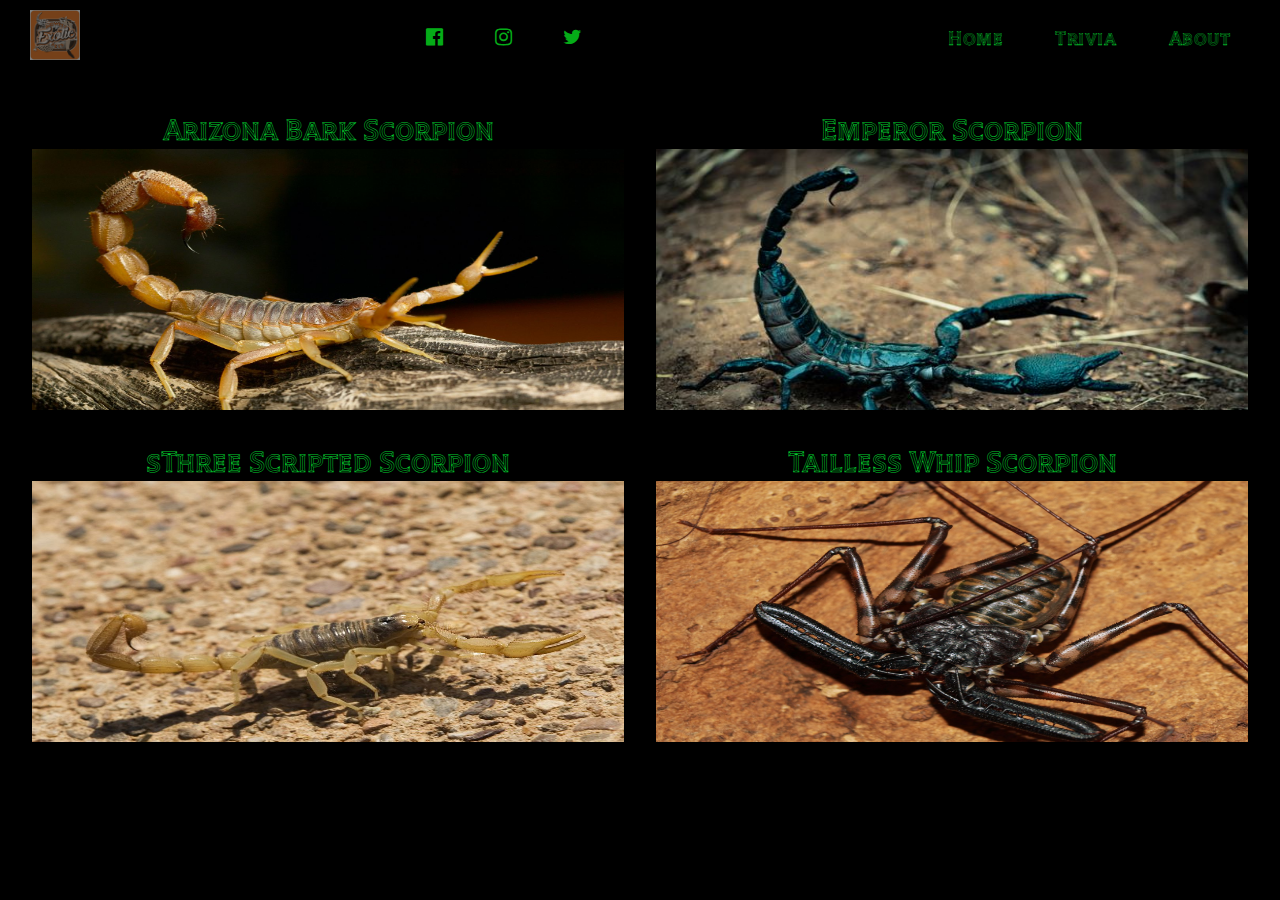
<file: pets_collection2.html>
<!DOCTYPE html>
<html lang="en">
<head>
    <meta charset="UTF-8">
    <meta name="viewport" content="width=device-width, initial-scale=1.0"/>
    <link rel="stylesheet" href="font-awesome-4.7.0/css/font-awesome.min.css">
    <link rel="stylesheet" href="style.css">
    <link rel="stylesheet" href="collection.css">
    <title>Exotic Pets</title>
</head>
<body>
    <header id="main-header">
        <figure id="brand-logo">
            <img src="logo.jpg" class="logos">
        </figure>
        
        <div class="icon">
            <a href="https://www.facebook.com/kenshi.nacional/"><i class="fa fa-facebook-official"></i></a> 
            <a href="https://www.instagram.com/kenshi_____4/"><i class="fa fa-instagram"></i></a>
            <a href="https://twitter.com/"><i class="fa fa-twitter"></i></a>
            </div> 
            
        <nav id="main-nav">
            <a href="index.html">Home</a>
            <a href="index.html#trivia">Trivia</a>
            <a href="index.html#about">About</a>

        </nav>
        
        <div class="menu-btn">
            <div></div>
            <div></div>
            <div></div>
        </div>
    </header>
    <nav id="mobile-nav">
        <a href="#">Home</a>
        <a href="#trivia">Trivia</a>
        <a href="#about">About</a>
        
    </nav>
    <main id="exotic-pets-collection-showcase">
        <article>
            <figure>
                <h2>Arizona Bark Scorpion</h2>
                <img src="Arizona Bark Scorpion.jpg"></img>
            </figure>
            <section>
                <p>Lorem ipsum dolor sit amet consectetur adipisicing elit. Dolor, maxime. In quaerat perspiciatis mollitia doloremque amet nulla explicabo repudiandae nisi odit dolor unde velit veritatis accusantium omnis, id ipsum dolorem!</p>
            </section>
        </article>
        <article>
            <figure>
                <h2>Emperor Scorpion</h2>
                <img src="Emperor Scorpion.jpg"></img>
            </figure>
            <section>
                <p>Lorem ipsum dolor sit amet consectetur adipisicing elit. Dolor, maxime. In quaerat perspiciatis mollitia doloremque amet nulla explicabo repudiandae nisi odit dolor unde velit veritatis accusantium omnis, id ipsum dolorem!</p>
            </section>
        </article>
        <article>
            <figure>
                <h2>sThree Scripted Scorpion</h2>
                <img src="Three Scripted Scorpion.jpg"></img>
            </figure>
            <section>
                <p>Lorem ipsum dolor sit amet consectetur adipisicing elit. Dolor, maxime. In quaerat perspiciatis mollitia doloremque amet nulla explicabo repudiandae nisi odit dolor unde velit veritatis accusantium omnis, id ipsum dolorem!</p>
            </section>
        </article>
        <article>
            <figure>
                <h2>Tailless Whip Scorpion</h2>
                <img src="Tailless Whip Scorpion.jpg"></img>
            </figure>
            <section>
                <p>Lorem ipsum dolor sit amet consectetur adipisicing elit. Dolor, maxime. In quaerat perspiciatis mollitia doloremque amet nulla explicabo repudiandae nisi odit dolor unde velit veritatis accusantium omnis, id ipsum dolorem!</p>
            </section>
        </article>
    </main>
</file>
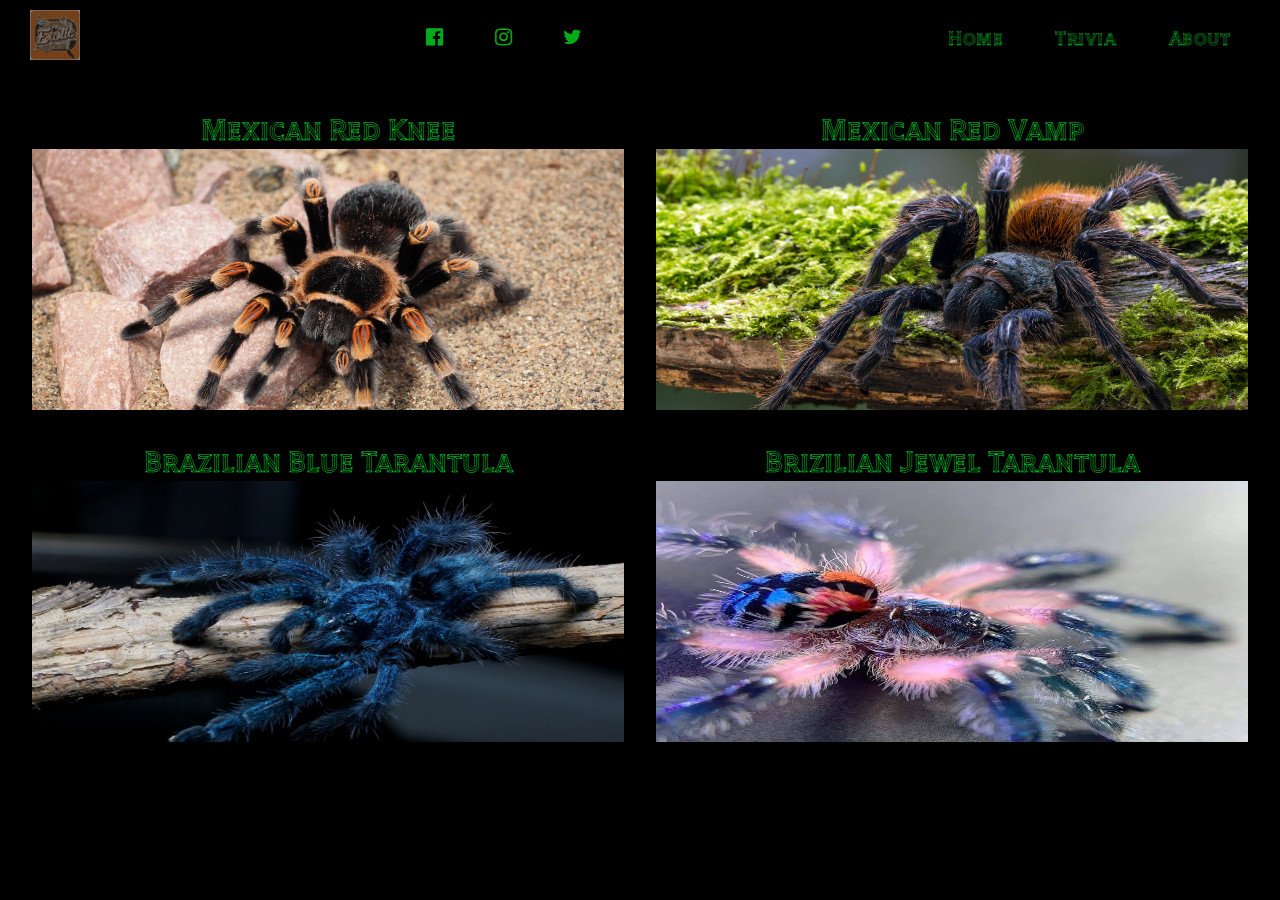
<file: pets_collection4.html>
<!DOCTYPE html>
<html lang="en">
<head>
    <meta charset="UTF-8">
    <meta name="viewport" content="width=device-width, initial-scale=1.0"/>
    <link rel="stylesheet" href="font-awesome-4.7.0/css/font-awesome.min.css">
    <link rel="stylesheet" href="style.css">
    <link rel="stylesheet" href="collection.css">
    <title>Exotic Pets</title>
</head>
<body>
    <header id="main-header">
        <figure id="brand-logo">
            <img src="logo.jpg" class="logos">
        </figure>
        
        <div class="icon">
            <a href="https://www.facebook.com/kenshi.nacional/"><i class="fa fa-facebook-official"></i></a> 
            <a href="https://www.instagram.com/kenshi_____4/"><i class="fa fa-instagram"></i></a>
            <a href="https://twitter.com/"><i class="fa fa-twitter"></i></a>
            </div> 
            
        <nav id="main-nav">
            <a href="index.html">Home</a>
            <a href="index.html#trivia">Trivia</a>
            <a href="index.html#about">About</a>

        </nav>
        
        <div class="menu-btn">
            <div></div>
            <div></div>
            <div></div>
        </div>
    </header>
    <nav id="mobile-nav">
        <a href="#">Home</a>
        <a href="#trivia">Trivia</a>
        <a href="#about">About</a>
        
    </nav>
    <main id="exotic-pets-collection-showcase">
        <article>
            <figure>
                <h2>Mexican Red Knee</h2>
                <img src="Mexican Red Knee.jpg"></img>
            </figure>
            <section>
                <p>Lorem ipsum dolor sit amet consectetur adipisicing elit. Dolor, maxime. In quaerat perspiciatis mollitia doloremque amet nulla explicabo repudiandae nisi odit dolor unde velit veritatis accusantium omnis, id ipsum dolorem!</p>
            </section>
        </article>
        <article>
            <figure>
                <h2>Mexican Red Vamp</h2>
                <img src="Mexican Red Vamp.jpg"></img>
            </figure>
            <section>
                <p>Lorem ipsum dolor sit amet consectetur adipisicing elit. Dolor, maxime. In quaerat perspiciatis mollitia doloremque amet nulla explicabo repudiandae nisi odit dolor unde velit veritatis accusantium omnis, id ipsum dolorem!</p>
            </section>
        </article>
        <article>
            <figure>
                <h2>Brazilian Blue Tarantula</h2>
                <img src="Brazilian Blue Tarantula.jpg"></img>
            </figure>
            <section>
                <p>Lorem ipsum dolor sit amet consectetur adipisicing elit. Dolor, maxime. In quaerat perspiciatis mollitia doloremque amet nulla explicabo repudiandae nisi odit dolor unde velit veritatis accusantium omnis, id ipsum dolorem!</p>
            </section>
        </article>
        <article>
            <figure>
                <h2>Brizilian Jewel Tarantula</h2>
                <img src="Brazilian Jewel Tarantula.jpg"></img>
            </figure>
            <section>
                <p>Lorem ipsum dolor sit amet consectetur adipisicing elit. Dolor, maxime. In quaerat perspiciatis mollitia doloremque amet nulla explicabo repudiandae nisi odit dolor unde velit veritatis accusantium omnis, id ipsum dolorem!</p>
            </section>
        </article>
    </main>
</file>
<file: style.css>
/* Default */
@import url('https://fonts.googleapis.com/css2?family=Tilt+Prism&display=swap');
* {
    box-sizing: border-box;
    padding: 0;
    border: 0;
    margin: 0;
}
body {
    background-color: black;
    color: rgb(4, 203, 47);
    font: 20px/1.3 'Courier New', Courier, monospace;
}
a {
    text-decoration: none;
    color: inherit;
}
img, video {
    object-fit: cover;
    width: 100%;
    height: 100%;
}
#main-header {
    position: sticky;
    left: 70%;
    top: 0;
    background-color: black;
    padding: 10px 30px;
    z-index: 1000;

    display: flex;
    justify-content: space-between;
    align-items: center;
}
#brand-logo {
    width: 50px;
    opacity: 0.5;
}   

#main-nav {
    display: none;

}
#main-nav a {
    position: relative;
    text-decoration: none;
    font-family: 'Tilt Prism';
    letter-spacing: 0.5px;
    padding: 0 10px;
    margin: 0 10px
}
 #main-nav a::after{
    content: "";
    position: absolute;
    height: 3px;
    width: 0;
    background-color: white;
    left: 0;
    bottom: -10px;
    transition: 0.3s;
}
#main-nav a:hover{
    color: white;

}
#main-nav a:hover::after{
    width: 100%;
}

.menu-btn{
    flex-direction: column;
    cursor: pointer;
    margin-left: auto;
}
.menu-btn > *{
    background-color: rgb(7, 105, 14);
    width: 30px;
    height: 6px;
    margin: 6px;
    

}
#mobile-nav {
    z-index: 100;
    padding: 30px;
    gap: 30px;
    background-color: black;
    color: rgb(5, 209, 53);
    /*  */
    display: flex;
    flex-direction: column;
    align-items: center;
    /*  */
    position: fixed;
    width: 100% ;
    translate: 0 -100%;
    transition: 300ms ease;
    font-family:'Tilt Prism';
}

#mobile-nav a:hover{
    color: white;
    
}
    

#mobile-nav.active {
    translate: 0 0;
}
#hero {
    position: relative;
}
#hero h1 {
    position: absolute;
    top: 50%;
    left: 50%;
    translate: -50% -50%;
    width: max-content;
    /* --- --- */
    font-size: 50px;
    color:rgb(8, 154, 13);
    font-family:'Tilt Prism';
} 
#exotic-pets-collection article {
    display: flex;
    flex-wrap: wrap;
    gap: 20px;
    padding: 10px;
    /* max-height: 400px; */
    margin: 3%;
    /* overflow: hidden; */
}
#exotic-pets-collection article figure {
    flex: 1 0 45%;
    min-width: 250px;
    text-align: center;
    font-family:'Tilt Prism';
    max-height: 400px;
}
#exotic-pets-collection article section {
    flex: 1 0 45%;
    min-width: 250px;
    overflow: hidden;
    padding: 20px 0;

}
@media screen and (min-width: 600px) {
    .menu-btn {
        display: none;
    }
    #main-nav {
        display: block;
    }

}
#trivia  h2, #about h2 {
    font-family:'Tilt Prism';

}
#trivia, #about{
    text-align: center;
    background-color: rgb(15, 14, 14);
    width: 50%;
    min-width: 250px;
    margin: auto ;
    padding: 2rem;
}


.icon .fa {
    color: rgb(2, 90, 12);
    margin: 0 13px;
    cursor: pointer;
    padding: 0px 6.625px;
}



/* ANIMATION */


#hero h1 {
    cursor: default;
}

#hero h1 span {
    position: relative;
    top: 20px;
    display: inline-block;
    -webkit-animation: bounce 400ms ease-out infinite alternate;
    font-size: clamp(30px, 10vw, 80px);
    text-shadow: 0 1px 0 rgb(4, 203, 47), 0 2px 0 rgb(4, 203, 47), 0 3px 0 rgb(4, 203, 47), 0 4px 0 rgb(4, 203, 47),
      0 5px 0 rgb(4, 203, 47), 0 6px 0 transparent, 0 7px 0 transparent, 0 8px 0 transparent,
      0 9px 0 transparent, 0 10px 10px rgba(0, 0, 0, 0.4);
  }
  
#hero h1 span:nth-child(2) {
    -webkit-animation-delay: 0.1s;
  }
  
#hero h1 span:nth-child(3) {
    -webkit-animation-delay: 0.2s;
  }
  
#hero h1 span:nth-child(4) {
    -webkit-animation-delay: 0.3s;
  }
  
#hero h1 span:nth-child(5) {
    -webkit-animation-delay: 0.4s;
  }
  
#hero h1 span:nth-child(6) {
    -webkit-animation-delay: 0.5s;
  }
  
#hero h1 span:nth-child(7) {
    -webkit-animation-delay: 0.6s;
  }
  
#hero h1 span:nth-child(8) {
    -webkit-animation-delay: 0.2s;
  }
  
#hero h1 span:nth-child(9) {
    -webkit-animation-delay: 0.3s;
  }
  
#hero h1 span:nth-child(10) {
    -webkit-animation-delay: 0.4s;
  }
  
#hero h1 span:nth-child(11) {
    -webkit-animation-delay: 0.5s;
  }
  
#hero h1 span:nth-child(12) {
    -webkit-animation-delay: 0.6s;
  }
  
#hero h1 span:nth-child(13) {
    -webkit-animation-delay: 0.7s;
  }
  
#hero h1 span:nth-child(14) {
    -webkit-animation-delay: 0.8s;
  }
  
  /* ANIMATION */
  @-webkit-keyframes bounce {
    100% {
      top: -20px;
      text-shadow: 0 1px 0 #ccc, 0 2px 0 #ccc, 0 3px 0 #ccc, 0 4px 0 #ccc,
        0 5px 0 #ccc, 0 6px 0 #ccc, 0 7px 0 #ccc, 0 8px 0 #ccc, 0 9px 0 #ccc,
        0 50px 25px rgba(0, 0, 0, 0.2);
    }
  }
</file>
<file: collection.css>
@import url('https://fonts.googleapis.com/css2?family=Tilt+Prism&display=swap');

#exotic-pets-collection-showcase {
    display: grid;
    grid-template-columns: repeat(2, 1fr);
    grid-auto-rows: 300px;
    padding: 2rem;
    gap: 2rem;
}
#exotic-pets-collection-showcase article {
    position: relative;
    overflow: hidden;
}
#exotic-pets-collection-showcase article figure {
    width: 100%;
    height: 100%; 
    text-align: center; 
    font-family:'Tilt Prism';
}

#exotic-pets-collection-showcase article figure img {
    object-fit: fill;
}
.icon .fa {
    color: rgb(5, 172, 24);
    margin: 0 13px;
    cursor: pointer;
    padding: 0px 6.625px;
}


#exotic-pets-collection-showcase article section{
    position: absolute;
    left: 0;
    bottom: 0;
    width: 100%;
    /* background-color: rgba(0, 0, 0, 0.1); */
    translate: 0 100%;

    transition: 300ms ease-in-out;
}
#exotic-pets-collection-showcase article:hover section{
    translate: 0 0;
}
/* *pagedit ng lettter */
#exotic-pets-collection-showcase article section p {
    color: rgb(17, 18, 18);
    font-weight: 700;
    text-shadow: 0 0 2px white;

}
</file>
